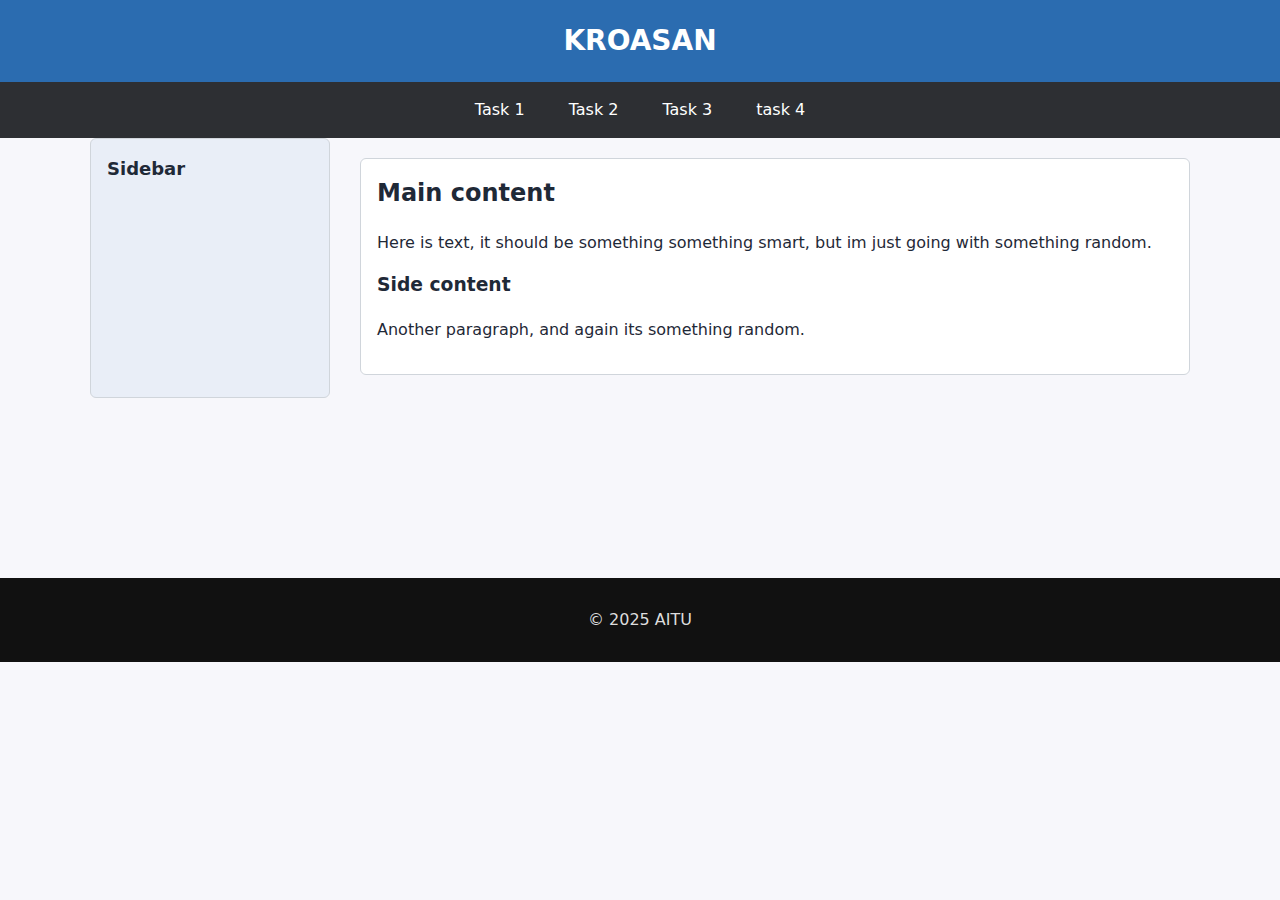
<file: asik2 front/task1/index.html>
﻿<!DOCTYPE html>
<html lang="ru">
<head>
    <meta charset="UTF-8" />
    <meta name="viewport" content="width=device-width, initial-scale=1.0" />
    <title>kroasan</title>
    <link href="styles1.css" rel="stylesheet" />
</head>
<body>
    <header class="site-header">
        <div class="container">
            <h1 class="site-title">KROASAN</h1>
        </div>
    </header>

    <!-- navbar -->
    <nav class="nav-bar" aria-label="Основная навигация">
        <div class="container">
            <a href="../task1/index1.html" class="nav-link">Task 1</a>
            <a href="../task2/index2.html" class="nav-link">Task 2</a>
            <a href="../task3/index3.html" class="nav-link">Task 3</a>
            <a href="#task4" class="nav-link">task 4</a>
        </div>
    </nav>

    <main class="container two-column-layout" id="task1">
        <aside class="sidebar" aria-label="Меню слева">
            <h2 class="sidebar-title">Sidebar</h2>
        </aside>

        <section class="content" aria-label="Main content">
            <h2 id="part1">Main content</h2>
            <p>Here is text, it should be something something smart, but im just going with something random.</p>

            <h3 id="part2">Side content</h3>
            <p>Another paragraph, and again its something random.</p>

        </section>
    </main>

    <div class="footer">
        <p>&copy; 2025 AITU</p>
    </div>

</body>
</html>
</file>
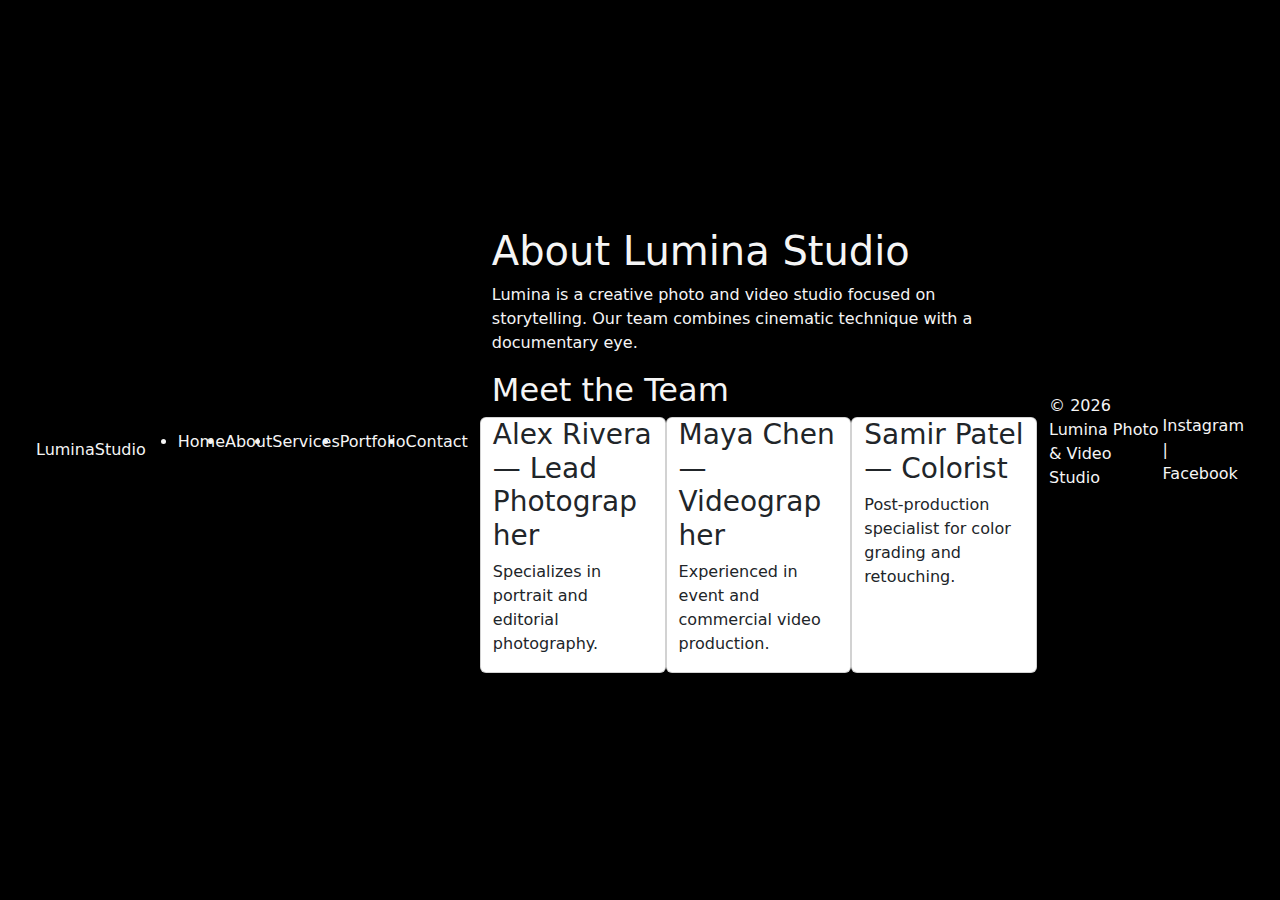
<file: about.html>
<!doctype html>
<html lang="en">
<head>
<meta charset="utf-8" />
<meta name="viewport" content="width=device-width, initial-scale=1" />
<title>About — Lumina Studio</title>
<link href="https://cdn.jsdelivr.net/npm/bootstrap@5.3.2/dist/css/bootstrap.min.css" rel="stylesheet">
<link href="https://fonts.googleapis.com/css2?family=Inter:wght@300;400;600;700&display=swap" rel="stylesheet">
<link rel="stylesheet" href="styles.css">
</head>
<body>
<header class="site-header">
<div class="container header-inner d-flex align-items-center justify-content-between">
<a href="index.html" class="logo">Lumina<span>Studio</span></a>
<nav class="main-nav">
<ul class="nav-list d-flex">
<li><a href="index.html">Home</a></li>
<li><a href="about.html">About</a></li>
<li><a href="services.html">Services</a></li>
<li><a href="portfolio.html">Portfolio</a></li>
<li><a href="contact.html">Contact</a></li>
</ul>
</nav>
</div>
</header>


<main class="container about-main">
<h1>About Lumina Studio</h1>
<p>Lumina is a creative photo and video studio focused on storytelling. Our team combines cinematic technique with a documentary eye.</p>


<section class="team">
<h2>Meet the Team</h2>
<div class="row">
<div class="col-12 col-md-4 card">
<h3>Alex Rivera — Lead Photographer</h3>
<p>Specializes in portrait and editorial photography.</p>
</div>
<div class="col-12 col-md-4 card">
<h3>Maya Chen — Videographer</h3>
<p>Experienced in event and commercial video production.</p>
</div>
<div class="col-12 col-md-4 card">
<h3>Samir Patel — Colorist</h3>
<p>Post-production specialist for color grading and retouching.</p>
</div>
</div>
</section>
</main>


<footer class="site-footer">
<div class="container footer-inner d-flex justify-content-between align-items-center">
<div>
<p>&copy; <span id="year2"></span> Lumina Photo & Video Studio</p>
</div>
<div class="socials">
<a href="#">Instagram</a> | <a href="#">Facebook</a>
</div>
</div>
</footer>


<script>document.getElementById('year2').textContent = new Date().getFullYear();</script>
</body>
</html>
</file>
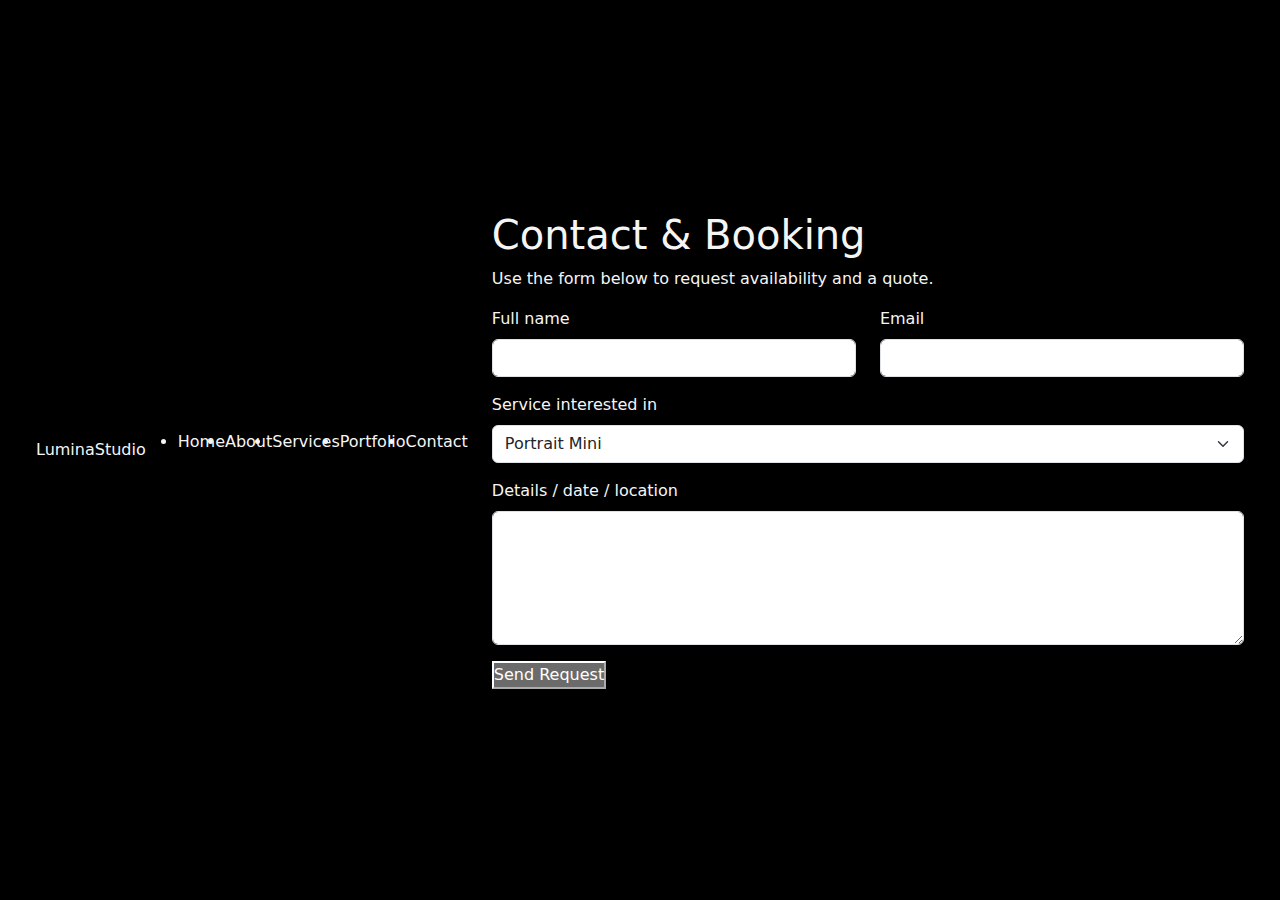
<file: contact.html>
<!doctype html>
<html lang="en">
<head>
<meta charset="utf-8" />
<meta name="viewport" content="width=device-width, initial-scale=1" />
<title>Contact — Lumina Studio</title>
<link href="https://cdn.jsdelivr.net/npm/bootstrap@5.3.2/dist/css/bootstrap.min.css" rel="stylesheet">
<link href="https://fonts.googleapis.com/css2?family=Inter:wght@300;400;600;700&display=swap" rel="stylesheet">
<link rel="stylesheet" href="styles.css">
</head>
<body>
<header class="site-header">
<div class="container header-inner d-flex align-items-center justify-content-between">
<a href="index.html" class="logo">Lumina<span>Studio</span></a>
<nav class="main-nav">
<ul class="nav-list d-flex">
<li><a href="index.html">Home</a></li>
<li><a href="about.html">About</a></li>
<li><a href="services.html">Services</a></li>
<li><a href="portfolio.html">Portfolio</a></li>
<li><a href="contact.html">Contact</a></li>
</ul>
</nav>
</div>
</header>


<main class="container contact-main">
<h1>Contact & Booking</h1>
<p>Use the form below to request availability and a quote.</p>


<form class="booking-form" action="#" method="post">
<div class="row">
<div class="col-12 col-md-6 mb-3">
<label for="name" class="form-label">Full name</label>
<input id="name" name="name" class="form-control" required>
</div>
<div class="col-12 col-md-6 mb-3">
<label for="email" class="form-label">Email</label>
<input id="email" type="email" name="email" class="form-control" required>
</div>
<div class="col-12 mb-3">
<label for="service" class="form-label">Service interested in</label>
<select id="service" name="service" class="form-select">
<option>Portrait Mini</option>
<option>Event Coverage</option>
<option>Full Film</option>
</select>
</div>
<div class="col-12 mb-3">
<label for="message" class="form-label">Details / date / location</label>
<textarea id="message" name="message" class="form-control" rows="5"></textarea>
</div>
<div class="col-12">
<button class="btn-primary" type="submit">Send Request</button>
</div>
</div>
</form>
</main>
</html>
</file>
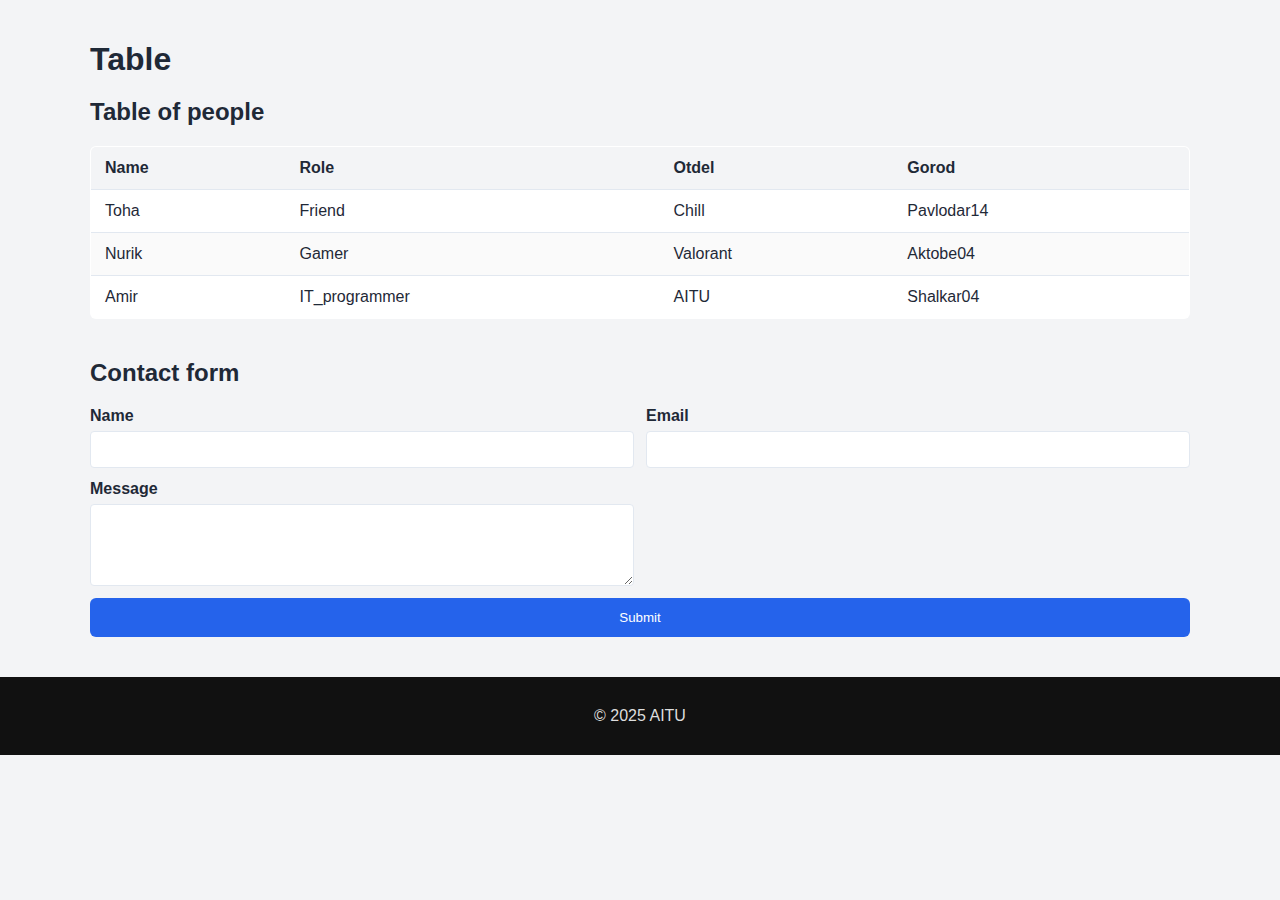
<file: index3.html>
﻿<!DOCTYPE html>
<html lang="ru">
<head>
    <meta charset="UTF-8" />
    <meta name="viewport" content="width=device-width, initial-scale=1.0" />
    <title>Task 3</title>
    <link href="styles3.css" rel="stylesheet" />
</head>
<body>
    <main class="container">
        <h1>Table</h1>

        <section aria-labelledby="table-title">
            <h2 id="table-title">Table of people</h2>
            <div class="table-wrap">
                <table class="styled-table" aria-label="Список сотрудников">
                    <thead>
                        <tr>
                            <th>Name</th>
                            <th>Role</th>
                            <th>Otdel</th>
                            <th>Gorod</th>
                        </tr>
                    </thead>
                    <tbody>
                        <tr><td>Toha</td><td>Friend</td><td>Chill</td><td>Pavlodar14</td></tr>
                        <tr><td>Nurik</td><td>Gamer</td><td>Valorant</td><td>Aktobe04</td></tr>
                        <tr><td>Amir</td><td>IT_programmer</td><td>AITU</td><td>Shalkar04</td></tr>
                    </tbody>
                </table>
            </div>
        </section>

        <section aria-labelledby="form-title" style="margin-top:40px;">
            <h2 id="form-title">Contact form</h2>
            <form class="contact-form" action="#" method="post" novalidate>
                <div class="form-row">
                    <label for="name">Name</label>
                    <input type="text" id="name" name="name" required />
                </div>
                <div class="form-row">
                    <label for="email">Email</label>
                    <input type="email" id="email" name="email" required />
                </div>
                <div class="form-row">
                    <label for="message">Message</label>
                    <textarea id="message" name="message" rows="4" required></textarea>
                </div>
                <button type="submit">Submit</button>
            </form>
        </section>
    </main>
    <div class="footer">
        <p>&copy; 2025 AITU</p>
    </div>
</body>
</html>
</file>
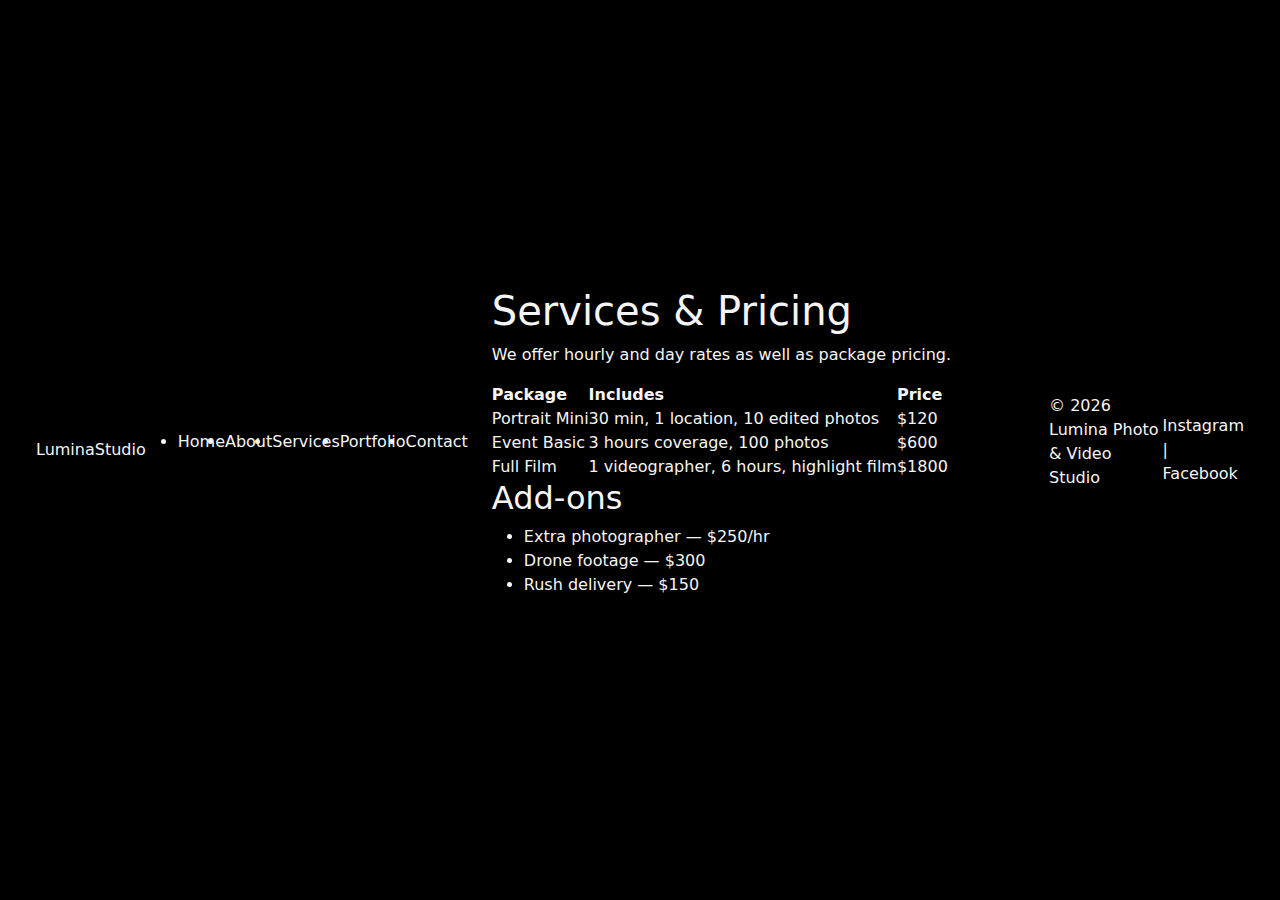
<file: services.html>
<!doctype html>
<head>
<meta charset="utf-8" />
<meta name="viewport" content="width=device-width, initial-scale=1" />
<title>Services — Lumina Studio</title>
<link href="https://cdn.jsdelivr.net/npm/bootstrap@5.3.2/dist/css/bootstrap.min.css" rel="stylesheet">
<link href="https://fonts.googleapis.com/css2?family=Inter:wght@300;400;600;700&display=swap" rel="stylesheet">
<link rel="stylesheet" href="styles.css">
</head>
<body>
<header class="site-header">
<div class="container header-inner d-flex align-items-center justify-content-between">
<a href="index.html" class="logo">Lumina<span>Studio</span></a>
<nav class="main-nav">
<ul class="nav-list d-flex">
<li><a href="index.html">Home</a></li>
<li><a href="about.html">About</a></li>
<li><a href="services.html">Services</a></li>
<li><a href="portfolio.html">Portfolio</a></li>
<li><a href="contact.html">Contact</a></li>
</ul>
</nav>
</div>
</header>


<main class="container services-main">
<h1>Services & Pricing</h1>
<p>We offer hourly and day rates as well as package pricing.</p>


<section class="pricing">
<table class="pricing-table">
<thead>
<tr><th>Package</th><th>Includes</th><th>Price</th></tr>
</thead>
<tbody>
<tr><td>Portrait Mini</td><td>30 min, 1 location, 10 edited photos</td><td>$120</td></tr>
<tr><td>Event Basic</td><td>3 hours coverage, 100 photos</td><td>$600</td></tr>
<tr><td>Full Film</td><td>1 videographer, 6 hours, highlight film</td><td>$1800</td></tr>
</tbody>
</table>
</section>


<section class="addons">
<h2>Add-ons</h2>
<ul>
<li>Extra photographer — $250/hr</li>
<li>Drone footage — $300</li>
<li>Rush delivery — $150</li>
</ul>
</section>
</main>


<footer class="site-footer">
<div class="container footer-inner d-flex justify-content-between align-items-center">
<div>
<p>&copy; <span id="year3"></span> Lumina Photo & Video Studio</p>
</div>
<div class="socials">
<a href="#">Instagram</a> | <a href="#">Facebook</a>
</div>
</div>
</footer>


<script>document.getElementById('year3').textContent = new Date().getFullYear();</script>
</body>
</html>
</file>
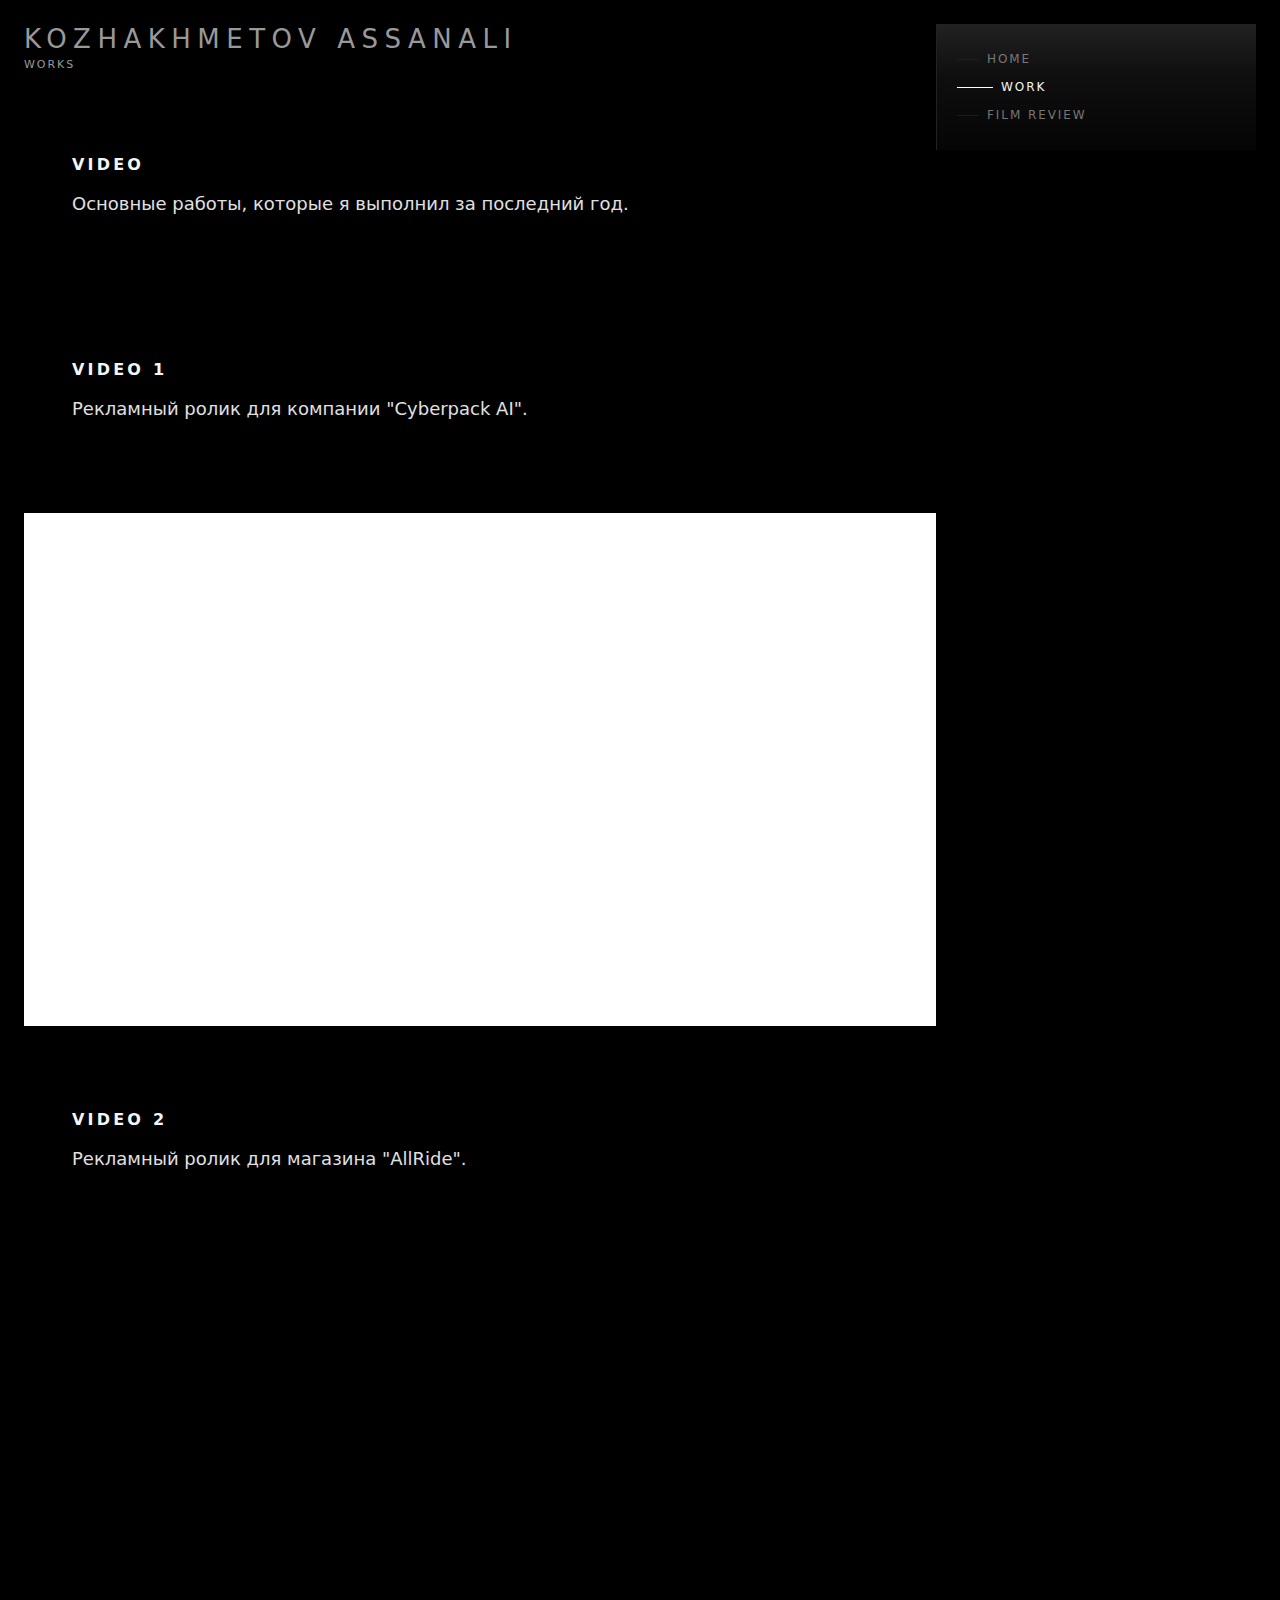
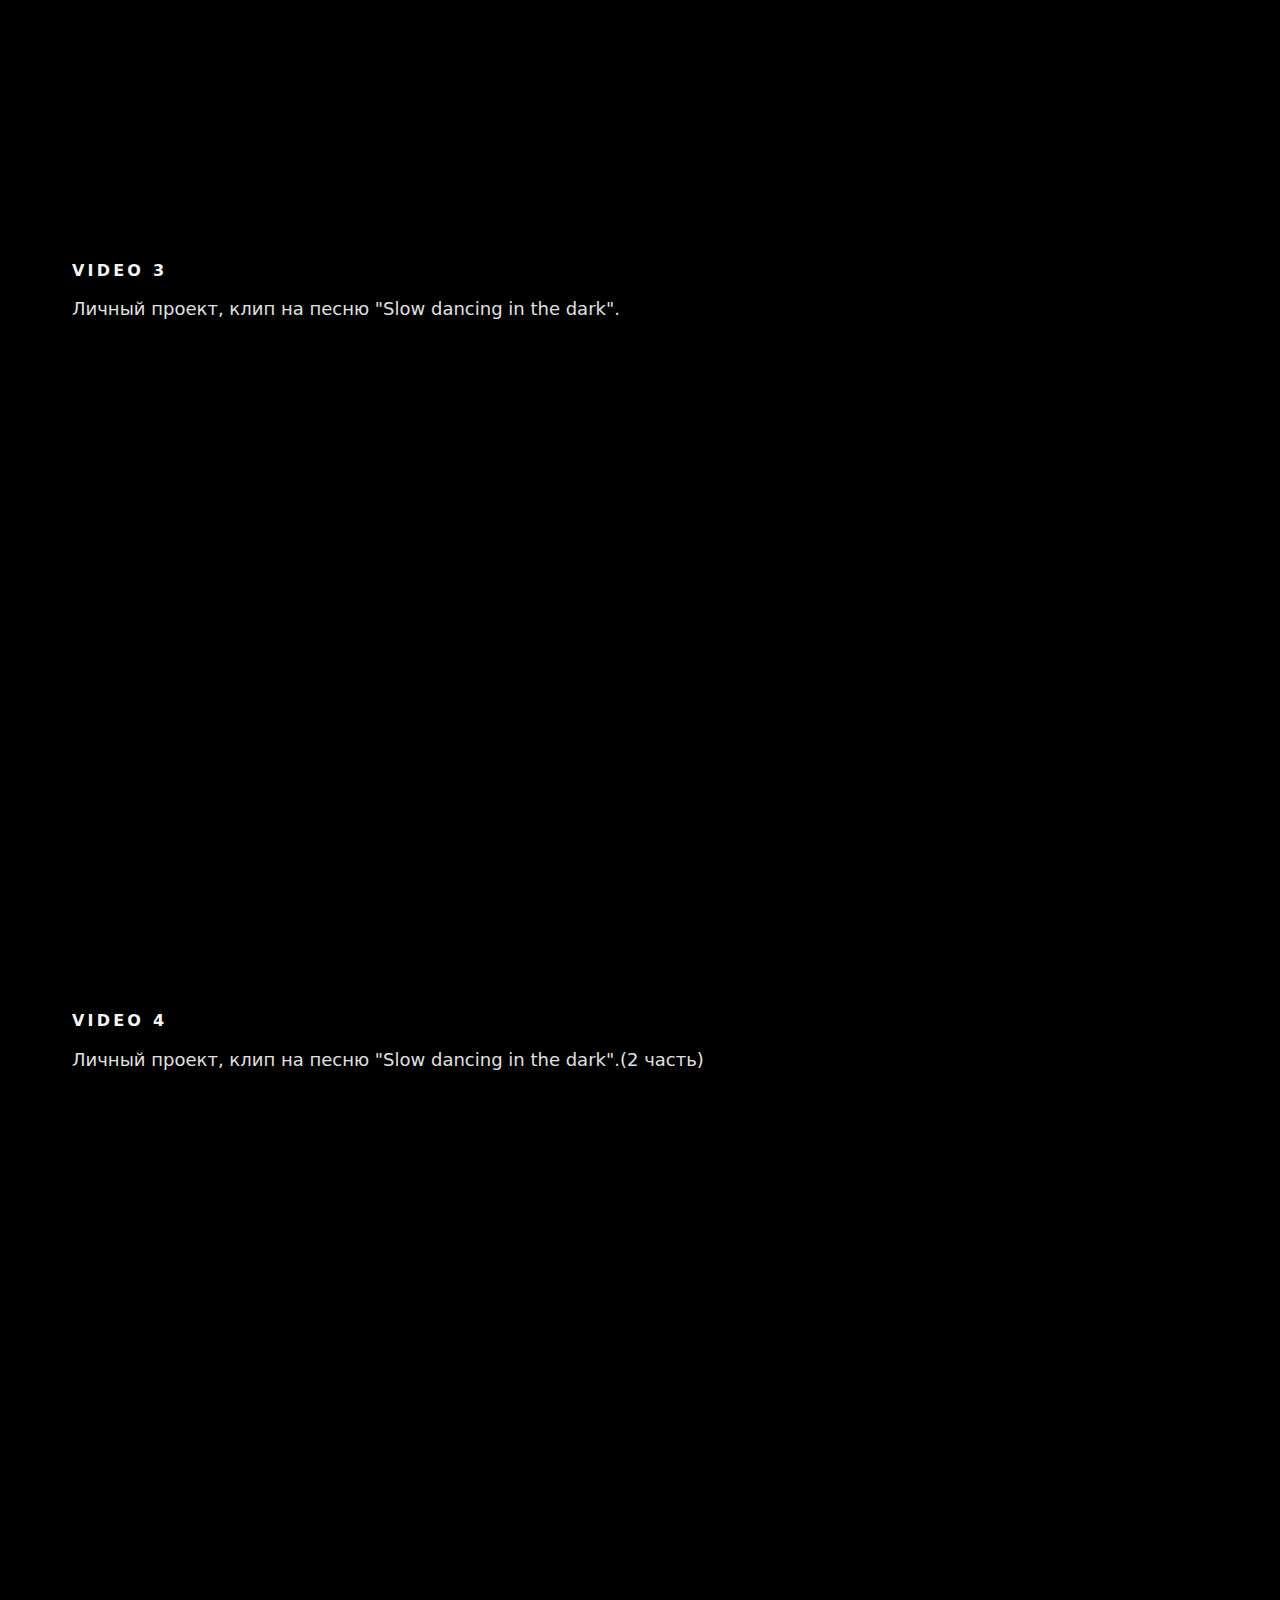
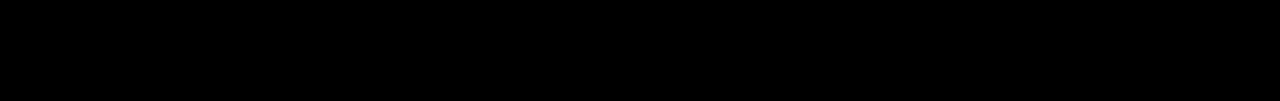
<file: work.html>
<!DOCTYPE html>
<html lang="en">
  <head>
    <meta charset="UTF-8" />
    <meta name="viewport" content="width=device-width, initial-scale=1.0" />
    <title>Work – Portfolio</title>
    <link rel="stylesheet" href="styles.css" />
  </head>
  <body>
    <div class="page">
      <main class="main" id="work">
        <header class="brand">
          <h1 class="brand-title">Kozhakhmetov Assanali</h1>
          <p class="brand-subtitle">Works</p>
        </header>

        <section class="intro-section">
          <div class="intro-text">
            <h2>Video</h2>
            <p>
              Основные работы, которые я выполнил за последний год.
            </p>
          </div>
        </section>

        <!-- Video 1 -->
        <section class="intro-section">
          <div class="intro-text">
            <h2>Video 1</h2>
            <p>Рекламный ролик для компании "Cyberpack AI".</p>
          </div>
        </section>

        <section class="video-section main-video" aria-label="Video 1">
          <div class="video-embed">
            <iframe
              src="https://player.vimeo.com/video/1177205499?badge=0&autopause=0&muted=1&loop=1"
              sandbox="allow-scripts allow-same-origin allow-presentation"
              allow="autoplay; fullscreen; picture-in-picture; clipboard-write; encrypted-media; web-share"
              referrerpolicy="strict-origin-when-cross-origin"
              title="cyberpack.ai"
              loading="lazy"
              playsinline
            ></iframe>
          </div>
        </section>

        <!-- Video 2 -->
        <section class="intro-section">
          <div class="intro-text">
            <h2>Video 2</h2>
            <p>Рекламный ролик для магазина "AllRide".</p>
          </div>
        </section>

        <section class="video-section main-video" aria-label="Video 2">
          <div class="video-embed">
            <iframe
              src="https://player.vimeo.com/video/1173019898?badge=0&amp;autopause=0&amp;title=0&amp;byline=0&amp;portrait=0"
              sandbox="allow-scripts allow-same-origin allow-presentation"
              allow="autoplay; fullscreen; picture-in-picture; clipboard-write; encrypted-media; web-share"
              referrerpolicy="strict-origin-when-cross-origin"
              title="Video 2"
              loading="lazy"
              playsinline
            ></iframe>
          </div>
        </section>

        <!-- Video 3 -->
        <section class="intro-section">
          <div class="intro-text">
            <h2>Video 3</h2>
            <p>Личный проект, клип на песню "Slow dancing in the dark".</p>
          </div>
        </section>

        <section class="video-section main-video" aria-label="Video 3">
          <div class="video-embed">
            <iframe
              src="https://player.vimeo.com/video/1173021063?badge=0&amp;autopause=0&amp;title=0&amp;byline=0&amp;portrait=0"
              sandbox="allow-scripts allow-same-origin allow-presentation"
              allow="autoplay; fullscreen; picture-in-picture; clipboard-write; encrypted-media; web-share"
              referrerpolicy="strict-origin-when-cross-origin"
              title="Video 3"
              loading="lazy"
              playsinline
            ></iframe>
          </div>
        </section>

        <!-- Video 4 -->
        <section class="intro-section">
          <div class="intro-text">
            <h2>Video 4</h2>
            <p>Личный проект, клип на песню "Slow dancing in the dark".(2 часть)</p>
          </div>
        </section>

        <section class="video-section main-video" aria-label="Video 4">
          <div class="video-embed">
            <iframe
              src="https://player.vimeo.com/video/1173021204?badge=0&amp;autopause=0&amp;title=0&amp;byline=0&amp;portrait=0"
              sandbox="allow-scripts allow-same-origin allow-presentation"
              allow="autoplay; fullscreen; picture-in-picture; clipboard-write; encrypted-media; web-share"
              referrerpolicy="strict-origin-when-cross-origin"
              title="Video 4"
              loading="lazy"
              playsinline
            ></iframe>
          </div>
        </section>

      </main>
      <aside class="sidebar">
        <nav class="menu">
          <ul>
            <li><a href="index.html">Home</a></li>
            <li><a href="work.html" class="active">Work</a></li>
            <li><a href="film-review.html">Film review</a></li>
          </ul>
        </nav>
      </aside>
    </div>
    <script src="script.js"></script>
  </body>
</html>
</file>
<file: asik2 front/task1/styles1.css>
﻿:root {
    --bg: #f7f7fb;
    --header: #2b6cb0;
    --header-text: #fff;
    --nav: #2d2f33;
    --nav-text: #fff;
    --sidebar-bg: #e9eef7;
    --content-bg: #fff;
    --border: #d0d5db;
    --text: #1f2937;
    --link: #2b6cb0;
    --link-hover: #124e8c;
}

* {
    box-sizing: border-box;
}

html, body {
    margin: 0;
    padding: 0;
    background: var(--bg);
    color: var(--text);
    font-family: system-ui, -apple-system, "Segoe UI", Roboto, Arial, sans-serif;
    line-height: 1.5;
}

.container {
    width: min(1100px, 92%);
    margin: 0 auto;
}

.site-header {
    background: var(--header);
    color: var(--header-text);
    padding: 20px 0;
}

.site-title {
    margin: 0;
    font-size: 28px;
    text-align: center;
}

.nav-bar {
    background: var(--nav);
    padding: 10px 0;
}

    .nav-bar .container {
        display: flex;
        gap: 20px;
        justify-content: center;
    }

.nav-link {
    color: var(--nav-text);
    text-decoration: none;
    padding: 6px 12px;
    border-radius: 4px;
    transition: background 0.2s ease;
}

    .nav-link:hover,
    .nav-link:focus {
        background: rgba(255,255,255,0.15);
    }

.two-column-layout {
    position: relative;
    padding: 20px 0 40px;
    min-height: 420px;
}

.sidebar {
    position: absolute;
    left: 0;
    top: 0;
    width: 240px;
    padding: 16px;
    background: var(--sidebar-bg);
    border: 1px solid var(--border);
    border-radius: 6px;
    height: 260px;
}

.sidebar-title {
    margin: 0 0 8px;
    font-size: 18px;
}

.sidebar-list {
    list-style: none;
    padding: 0;
    margin: 0;
}

    .sidebar-list li {
        margin: 8px 0;
    }

    .sidebar-list a {
        text-decoration: none;
        color: var(--link);
    }

        .sidebar-list a:hover {
            text-decoration: underline;
            color: var(--link-hover);
        }

.content {
    margin-left: 270px;
    padding: 16px;
    background: var(--content-bg);
    border: 1px solid var(--border);
    border-radius: 6px;
}

    .content h2, .content h3 {
        margin-top: 0;
    }

.panel {
    margin-top: 12px;
    padding: 12px;
    border-radius: 6px;
    border: 1px solid var(--border);
    background: #fff;
}

.footer {
    background: #111;
    color: #ddd;
    padding: 14px 0;
    margin-top: 20px;
    bottom:0;
}
.footer p {
    text-align: center;
    
}
</file>
<file: styles.css>
:root {
  color-scheme: dark;
  --bg: #000;
  --fg: #f5f5f5;
  --muted: #999;
  --border-subtle: #222;
  --accent: #fff;
  --sidebar-width: 320px;
  --transition-fast: 180ms ease-out;
  --font-sans: system-ui, -apple-system, BlinkMacSystemFont, "SF Pro Text",
    "Segoe UI", sans-serif;
}

*,
*::before,
*::after {
  box-sizing: border-box;
  margin: 0;
  padding: 0;
}

body {
  font-family: var(--font-sans);
  background: var(--bg);
  color: var(--fg);
  -webkit-font-smoothing: antialiased;
  margin: 0;
  min-height: 100vh;
  display: flex;
  align-items: center;
  justify-content: center;
  padding: 24px;
}

a {
  color: inherit;
  text-decoration: none;
}

a:hover {
  text-decoration: underline;
}

.page {
  display: flex;
  background: #000;
  color: var(--fg);
  width: 100%;
  max-width: 1440px;
  min-height: 720px;
  border-radius: 24px;
  overflow: visible;
  box-shadow: 0 30px 80px rgba(0, 0, 0, 0.9);
}

.main {
  flex: 1 1 auto;
  max-width: calc(1440px - var(--sidebar-width));
  padding: 0;
  display: flex;
  flex-direction: column;
  gap: 32px;
}

.brand {
  display: flex;
  flex-direction: column;
  gap: 4px;
  text-transform: uppercase;
  letter-spacing: 0.18em;
  font-size: 11px;
  color: var(--muted);
}

.brand-title {
  margin: 0;
  font-size: 24px;
  font-weight: 500;
  letter-spacing: 0.25em;
}

.brand-subtitle {
  margin: 0;
}

.gallery-section {
  flex: 1;
  min-height: 0;
}

.gallery-mask {
  position: relative;
  overflow-x: auto;
  overflow-y: hidden;
  border-radius: 18px;
  border: 1px solid var(--border-subtle);
  background: #050505;
  cursor: grab;
  user-select: none;
  -webkit-overflow-scrolling: touch;
  scrollbar-width: none;
  touch-action: pan-y;
}

.gallery-mask::-webkit-scrollbar {
  display: none;
}

.gallery-mask.is-dragging {
  cursor: grabbing;
}

.gallery-strip {
  display: flex;
  align-items: stretch;
  will-change: transform;
}

.gallery-item {
  flex: 0 0 auto;
  width: min(30vw, 480px);
  padding: 4px 8px;
}

.gallery-item img {
  width: 100%;
  height: 100%;
  object-fit: cover;
  display: block;
  filter: grayscale(100%) contrast(1.1);
  transition: transform var(--transition-fast), filter var(--transition-fast);
  cursor: grab;
}

.gallery-item img:hover {
  transform: scale(1.03);
  filter: grayscale(0%) contrast(1.05);
}

.gallery-mask.is-dragging .gallery-item img {
  cursor: grabbing;
}

.intro-section {
  display: flex;
  align-items: flex-start;
  justify-content: space-between;
  gap: 24px;
  padding: 3rem;
}

.intro-text {
  max-width: 640px;
  font-size: 16px;
  line-height: 1.8;
  color: #e0e0e0;
}

/* Stronger typography on Work page */
#work {
  font-size: 18px;
}

#work .brand-title {
  font-size: 26px;
}

#work .intro-text {
  font-size: 18px;
}

#work .intro-text h2 {
  font-size: 16px;
}

.intro-text h2 {
  margin: 0 0 8px;
  font-size: 13px;
  letter-spacing: 0.2em;
  text-transform: uppercase;
  color: var(--fg);
}

.intro-text p {
  margin: 0 0 8px;
}

.sidebar {
  flex: 0 0 var(--sidebar-width);
  width: var(--sidebar-width);
  border-left: 1px solid var(--border-subtle);
  padding: 24px 24px 24px 20px;
  display: flex;
  flex-direction: column;
  gap: 24px;
  background: linear-gradient(180deg, #222222 0, #0f0f0f 40%, #050505 100%);
  position: sticky;
  top: 0;
  height: 100%;
}

.menu ul {
  margin: 0;
  padding: 0;
  list-style: none;
  display: flex;
  flex-direction: column;
  gap: 6px;
  font-size: 12px;
  letter-spacing: 0.16em;
  text-transform: uppercase;
}

.menu a {
  display: inline-flex;
  align-items: center;
  gap: 8px;
  padding: 4px 0;
  color: var(--muted);
  transition: color var(--transition-fast), opacity var(--transition-fast);
  opacity: 0.75;
}

.menu a::before {
  content: "";
  width: 22px;
  height: 1px;
  background: var(--border-subtle);
  transition: background var(--transition-fast), width var(--transition-fast);
}

.menu a:hover {
  color: var(--fg);
  opacity: 1;
}

.menu a:hover::before,
.menu a.active::before {
  background: var(--accent);
  width: 36px;
}

.menu a.active {
  color: var(--fg);
  opacity: 1;
}

.video-section {
  border-radius: 0;
  overflow: visible;
  border: none;
  background: transparent;
  padding: 0;
  margin: 0;
}

.video-embed {
  position: relative;
  width: 100%;
  max-width: 960px;
  margin: 0 auto;
  padding-top: 56.25%; /* 16:9 */
  background: #000;
}

.video-embed iframe {
  position: absolute;
  inset: 0;
  width: 100%;
  height: 100%;
  display: block;
  border: 0;
  background: #000;
}

.portfolio-video {
  display: block;
  width: 100%;
  max-width: 960px;
  height: auto;
  margin: 0 auto;
  background: #000;
  border: 0;
  border-radius: 6px;
}

.contact-section {
  border-top: 1px solid var(--border-subtle);
  padding-top: 12px;
}

.contact-section h2 {
  margin: 0 0 10px;
  font-size: 14px;
  text-transform: uppercase;
  letter-spacing: 0.2em;
}

.contact-list {
  list-style: none;
  padding: 0;
  margin: 0;
  display: flex;
  flex-direction: column;
  gap: 6px;
  font-size: 14px;
}

.contact-list li {
  display: flex;
  gap: 10px;
}

.contact-list .label {
  min-width: 60px;
  text-transform: uppercase;
  letter-spacing: 0.12em;
  font-size: 10px;
  color: var(--muted);
}

.contact-list a {
  color: var(--fg);
  text-decoration: none;
}

.contact-list a:hover {
  text-decoration: underline;
}

@media (max-width: 960px) {
  .page {
    aspect-ratio: auto;
    max-width: 100%;
    border-radius: 18px;
    box-shadow: 0 24px 60px rgba(0, 0, 0, 0.85);
  }

  .main {
    padding: 20px 20px 24px;
  }

  .gallery-item {
    width: 70vw;
  }
}

@media (max-width: 640px) {
  .brand-title {
    font-size: 18px;
    letter-spacing: 0.18em;
  }

  .intro-section {
    flex-direction: column;
  }

  .gallery-mask {
    border-radius: 10px;
  }

  .sidebar {
    padding-inline: 16px;
  }
}
</file>
<file: styles3.css>
﻿:root {
    --bg: #f3f4f6;
    --card: #fff;
    --border: #e2e8f0;
    --text: #1f2937;
    --muted: #6b7280;
    --accent: #2563eb;
}

* {
    box-sizing: border-box;
}

html, body {
    margin: 0;
    padding: 0;
    background: var(--bg);
    font-family: Arial, sans-serif;
    color: var(--text);
}

.container {
    width: min(1100px, 92%);
    margin: 0 auto;
    padding: 20px 0;
}

h1 {
    font-size: 2rem;
    margin-bottom: 12px;
}

table.styled-table {
    width: 100%;
    border-collapse: collapse;
    border: 1px solid var(--border);
    border-radius: 6px;
    overflow: hidden;
    background: #fff;
}

    table.styled-table thead {
        background: #f3f4f6;
    }

    table.styled-table th, table.styled-table td {
        padding: 12px 14px;
        border-bottom: 1px solid var(--border);
        text-align: left;
    }

    table.styled-table tbody tr:nth-child(even) {
        background: #fafafa;
    }

.contact-form {
    display: grid;
    grid-template-columns: 1fr 1fr;
    gap: 12px;
    margin-top: 14px;
}

.form-row {
    display: flex;
    flex-direction: column;
}

    .form-row label {
        margin-bottom: 6px;
        font-weight: 600;
    }

    .form-row input, .form-row textarea {
        padding: 10px;
        border: 1px solid var(--border);
        border-radius: 4px;
        background: #fff;
    }

.contact-form button {
    grid-column: span 2;
    padding: 12px;
    border: none;
    border-radius: 6px;
    background: #2563eb;
    color: #fff;
    cursor: pointer;
}

    .contact-form button:hover {
        background: #1d4ed8;
    }
.footer {
    background: #111;
    color: #ddd;
    padding: 14px 0;
    margin-top: 20px;
    bottom: 0;
}

    .footer p {
        text-align: center;
    }
</file>
